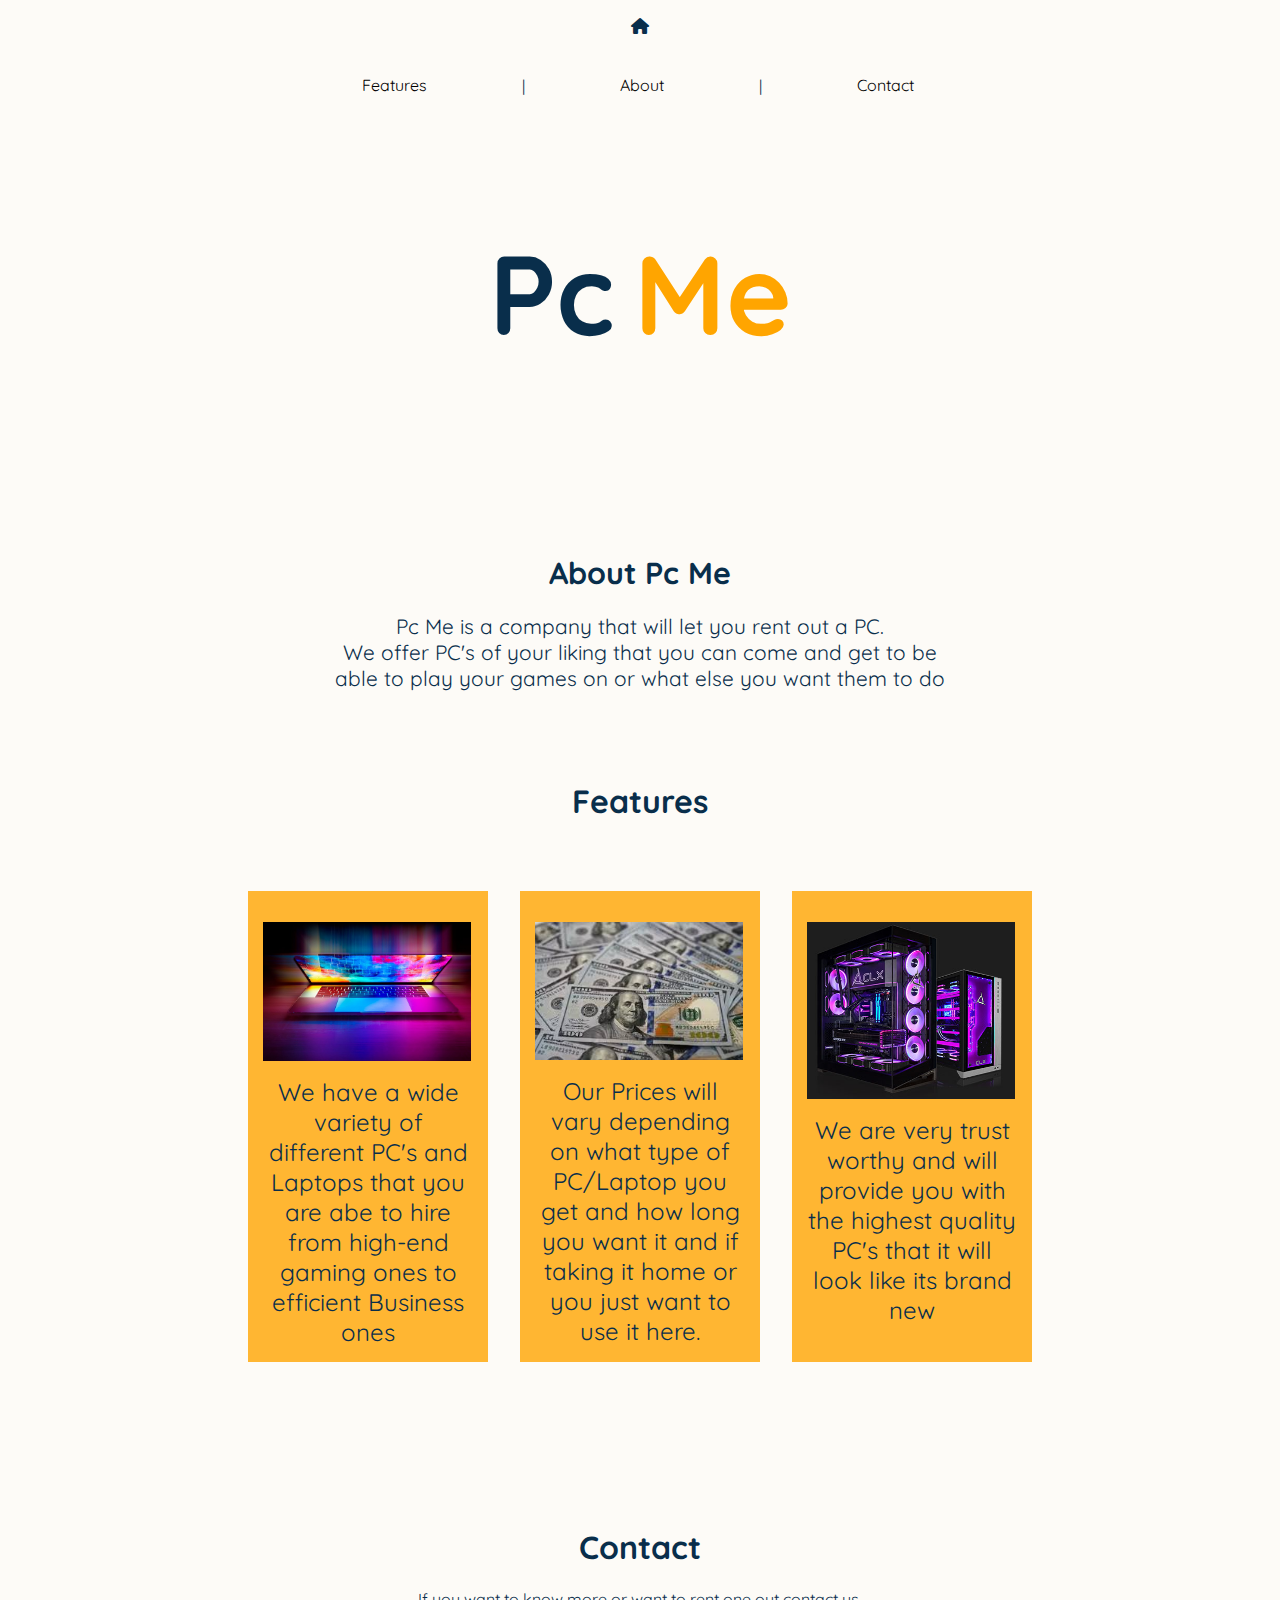
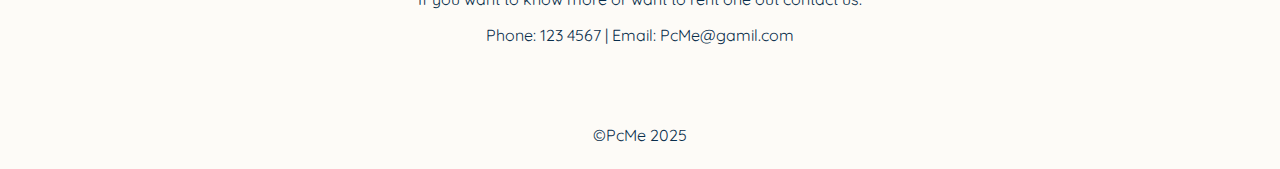
<file: PC Me/index.html>
<!DOCTYPE html>
<html lang="en">
  <head>
    <meta charset="UTF-8" />
    <meta name="viewport" content="width=device-width, initial-scale=1.0" />
    <link rel="stylesheet" href="./styles/style.css" />
    <link rel="stylesheet" href="./styles/index.css" />
    <link
      rel="stylesheet"
      href="https://cdnjs.cloudflare.com/ajax/libs/font-awesome/6.5.0/css/all.min.css"
    />
    <title>Pc Me</title>
  </head>
  <body>
    <div class="navDiv">
      <i id="home" class="fa-solid fa-house"></i>
      <nav>
        <a href="./index.html#features">Features</a>
        <p href="">|</p>
        <a href="./index.html#about">About</a>
        <p href="">|</p>
        <a href="./index.html#Contact">Contact</a>
      </nav>
    </div>
    <header>
      <h1>Pc</h1>
      <h1 class="me">Me</h1>
    </header>
    <div class="main">
      <section id="about">
        <h1>About Pc Me</h1>
        <p>
          Pc Me is a company that will let you rent out a PC. <br />
          We offer PC's of your liking that you can come and get to be able to
          play your games on or what else you want them to do
        </p>
      </section>
      <h1>Features</h1>
      <section id="features">
        <div id="examples">
            <img src="./assets/Laptop.jpg" alt="Laptop">
            We have a wide variety of different PC's and Laptops that you are abe to hire from high-end gaming ones to efficient Business ones
        </div>
        <div id="examples">
          <img src="./assets/Money.jpg" alt="Money">
          Our Prices will vary depending on what type of PC/Laptop you get and how long you want it and if taking it home or you just want to use it here.</div>
        <div id="examples">
          <img src="./assets/custom-gaming-pcs.jpg" alt="Gaming Pc">
          We are very trust worthy and will provide you with the highest quality PC's that it will look like its brand new
        </div>
      </section>
      <section id="Contact">
        <h1>Contact</h1>
        <p>If you want to know more or want to rent one out contact us.</p>
        <p>Phone: 123 4567 | Email: PcMe@gamil.com</p>
      </section>
    </div>
    <footer>&copy;PcMe 2025</footer>
    <script src="./scripts/index.js"></script>
    <script src="./scripts/common.js"></script>
  </body>
</html>
</file>
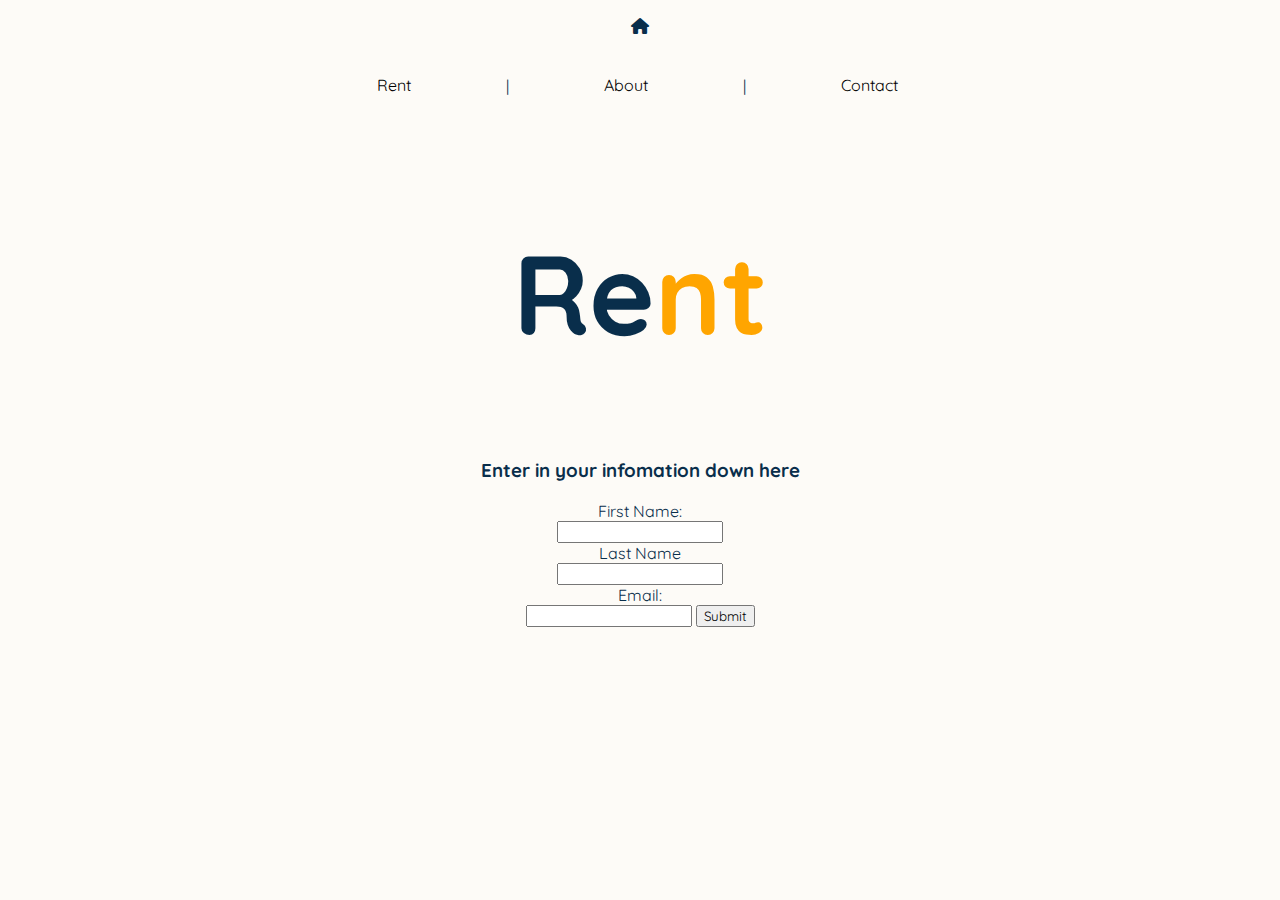
<file: PC Me/Rent.html>
<!DOCTYPE html>
<html lang="en">
  <head>
    <meta charset="UTF-8" />
    <meta name="viewport" content="width=, initial-scale=1.0" />
    <title>Rent</title>
    <link rel="stylesheet" href="./styles/style.css" />
    <link rel="stylesheet" href="./styles/rent.css" />
    <link
      rel="stylesheet"
      href="https://cdnjs.cloudflare.com/ajax/libs/font-awesome/6.5.0/css/all.min.css"
    />
  </head>
  <body>
    <div class="navDiv">
      <i id="home" class="fa-solid fa-house"></i>
      <nav>
        <a href="/PC Me/Rent.html">Rent</a>
        <p href="">|</p>
        <a href="./index.html#about">About</a>
        <p href="">|</p>
        <a href="./index.html#Contact">Contact</a>
      </nav>
    </div>
    <header>
      <h1>Re</h1>
      <h1 class="nt">nt</h1>
    </header>

    <h3>Enter in your infomation down here</h3>

    <form action="">
      <label for="fname">First Name:</label> <br />
      <input type="text" name="fname" /> <br />
      <label for="lname">Last Name</label> <br />
      <input type="text" name="lname" /> <br />
      <label for="email">Email:</label> <br />
      <input type="email" name="email" />
      <input type="submit" />
    </form>

    <script src=""></script>
    <script src="./scripts/common.js"></script>
  </body>
</html>
</file>
<file: PC Me/styles/style.css>
@import url("https://fonts.googleapis.com/css2?family=Quicksand:wght@600&display=swap");

* {
  font-family: "Quicksand", sans-serif;
  box-sizing: border-box;
  text-align: center;
}

html {
  scroll-behavior: smooth;
  background-color: #fdfbf7;
}
body {
  background-repeat: no-repeat;
  color: #092e4b;
  background-blend-mode: lighten;
}
.me {
  color: orange;
}

nav {
  padding: 1rem;
  display: flex;
  gap: 5rem;
  justify-content: center;
  text-align: center;
  margin-left: -5px;
}
.navDiv {
  text-align: center;
}
nav a {
  padding: 15px;
  cursor: pointer;
  text-align: center;
  border-radius: 8px;
  border: none;
}
nav a:hover {
  background-color: orange;
}

header {
  background-size: cover;
  background-attachment: fixed;
  text-align: center;
  margin: 20px;
}
header h1 {
  font-size: 7rem;
}

h1 {
  font-size: 2rem;
}

button {
  height: 45px;
  width: 110px;
  cursor: pointer;
  border-radius: 10px;
  background-color: #eeffff;
  border: none;
}
button:hover {
  background-color: orange;
}
footer {
  text-align: center;
  padding: 1rem;
  width: 100%;
  bottom: 0;
}
a {
  text-decoration: none;
  color: black;
}
section {
  padding: 3rem max(1rem, calc((100% - 40rem) / 2));
  position: relative;
  margin-top: 3rem;
}
.main {
  width: 100%;
}

i {
  padding: 10px;
  cursor: pointer;
  left: 0;
}

.nt {
  color: orange;
}
section#Contact {
  text-align: center;
}

section#features {
  padding: 3rem;
  display: flex;
  flex-wrap: wrap;
  justify-content: center;
  gap: 2rem;
  margin-top: 5px;
}

div#examples {
  width: 15rem;
  padding: 1rem;
  text-align: center;
  background-color: rgba(255, 165, 0, 0.8);
  font-size: 1.5rem;
  padding: 15px;
}

div#examples img {
  width: 13rem;
}

img {
  display: block;
  object-fit: cover;
  width: 100%;
  margin: 1rem 0;
}

section#about {
  font-size: 1.3rem;
}
section#about h1 {
  font-size: 1.9rem;
}
</file>
<file: PC Me/styles/index.css>
header {
    display: flex;
    justify-content: center;
    gap: 20px;
}
</file>
<file: PC Me/styles/rent.css>
header {
  display: flex;
  justify-content: center;
}
</file>
